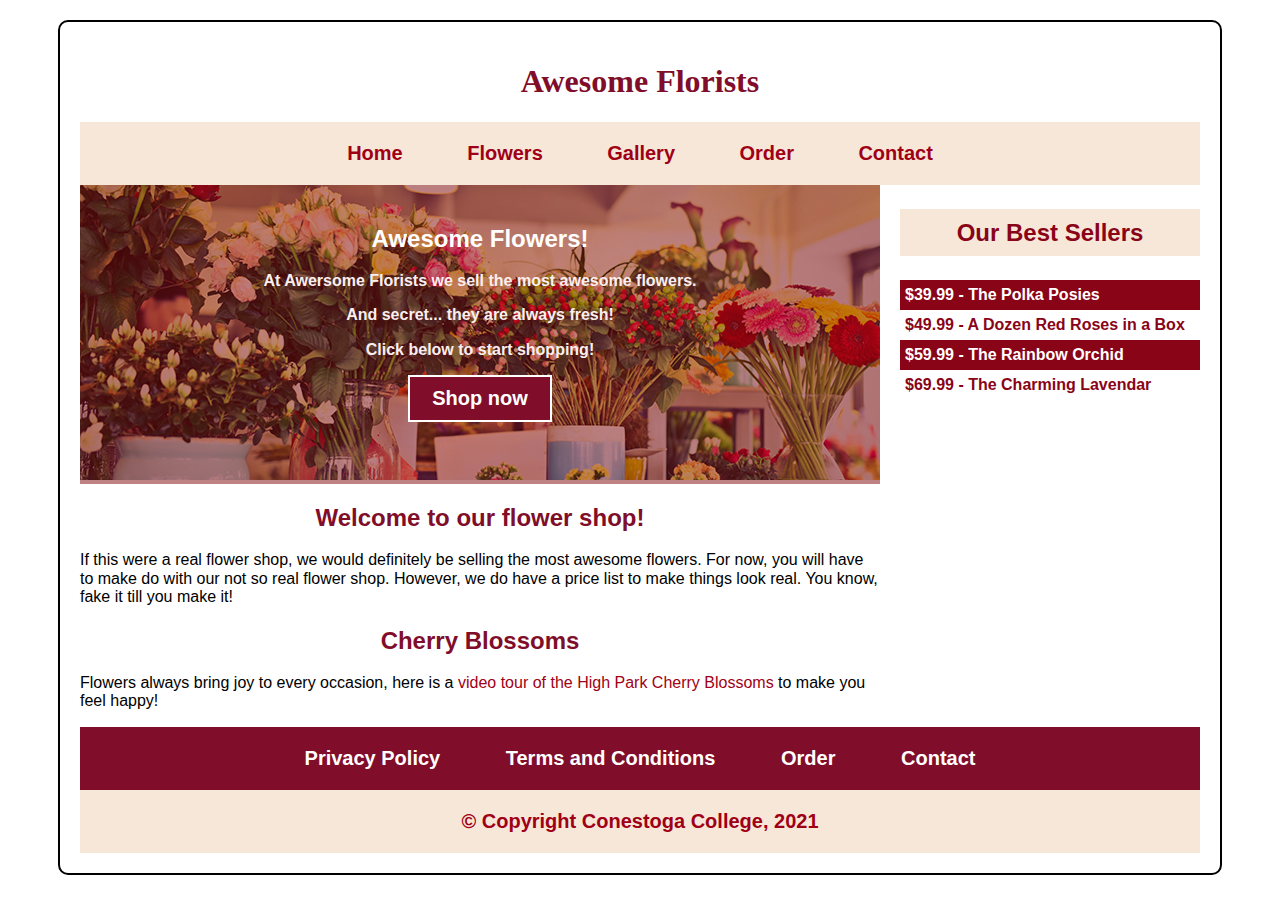
<file: index.html>
<!DOCTYPE html>
<html lang="en"> 
<head> 
    <meta charset="UTF-8">
    <meta http-equiv="X-UA-Compatible" content="IE=edge">
    <meta name="viewport" content="width=device-width, initial-scale=1.0">
    <link rel="stylesheet" href="css/normalize.css">
    <link rel="stylesheet" href="css/style.css">
    <title>Awesome Florists</title>
</head>
<body>
    <header>
        <h1>Awesome Florists</h1>
    </header>
    
    <nav>
        <!-- First level UL for the main -->
        <ul>
            <li><a href="index.html">Home</a></li>
            <li><a href="">Flowers</a></li>
            <li><a href="gallery.html">Gallery</a></li>
            <li>
                <a href="order.html">Order</a>
                <!-- Second level UL for the sub menu -->
                <ul>
                    <li><a href="">Polka Posies</li></a>
                    <li><a href="">Red Roses</li></a>
                    <li><a href="">Rainbow Orchid</li></a>
                    <li><a href="">Charming Lavendar</li></a>
                </ul>
            </li>
            <li><a href="contact.html">Contact</a></li>
        </ul>
    </nav>
    
    <main>
        <div class="hero">
            <img src="images/flowers.jpg" alt="Flowers">
            <!-- Image flowers.jpg from Piacquadio, A. (2018, March 18). Assorted Flower Arrangements [Photograph]. From Pexels. https://www.pexels.com/photo/assorted-flower-arrangements-947914/ -->
            <div class="herotext">
                <h2>Awesome Flowers!</h2>
                <p>At Awersome Florists we sell the most awesome flowers.</p>
                <p>And secret... they are always fresh!</p>
                <p>Click below to start shopping!</p>
                <a class="shopbutton" href="order.html">Shop now</a>
            </div>
        </div>
        
        <h2>Welcome to our flower shop!</h2>
    
        <p>If this were a real flower shop, we would definitely be selling the most awesome flowers. For now, you will have to make do with our not so real flower shop. However, we do have a price list to make things look real. You know, fake it till you make it!</p>
    
        <h2>Cherry Blossoms</h2>
    
        <p>Flowers always bring joy to every occasion, here is a <a  class = "redlink" href="https://www.youtube.com/watch?v=yVLuTAlTBUo&t=3s">video tour of the High Park Cherry Blossoms </a> to make you feel happy!</p>

    
    </main>
    
    <aside>
        <h3>Our Best Sellers</h3>
        <ul>
            <li><a href="">$39.99 - The Polka Posies</a></li>
            <li><a href="">$49.99 - A Dozen Red Roses in a Box</a></li>
            <li><a href="">$59.99 - The Rainbow Orchid</a></li>
            <li><a href="">$69.99 - The Charming Lavendar</a></li>
        </ul>
    </aside>
    
    <footer>
        <nav>
            <!-- First level UL only for the footer -->
            <ul>
                <li><a href="">Privacy Policy</a></li>
                <li><a href="">Terms and Conditions</a></li>
                <li><a href="order.html">Order</a></li>
                <li><a href="contact.html">Contact</a></li>
            </ul>
        </nav>
        &copy; Copyright Conestoga College, 2021  
    </footer>
</body>
</html>
</file>
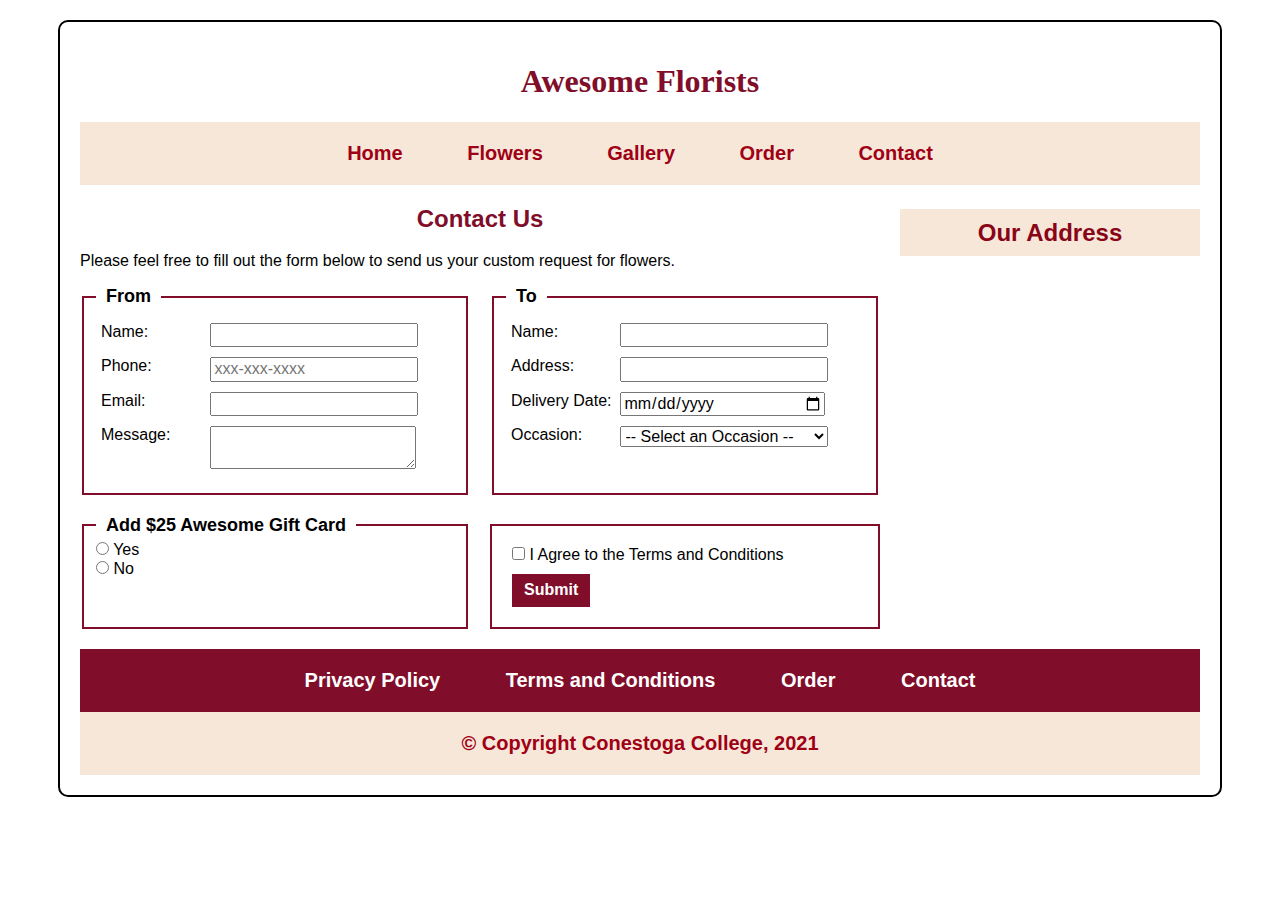
<file: contact.html>
<!DOCTYPE html>
<html lang="en"> 
<head> 
    <meta charset="UTF-8">
    <meta http-equiv="X-UA-Compatible" content="IE=edge">
    <meta name="viewport" content="width=device-width, initial-scale=1.0">
    <link rel="stylesheet" href="css/normalize.css">
    <link rel="stylesheet" href="css/style.css">
    <title>Awesome Florists</title>
</head>
<body>
    <header>
        <h1>Awesome Florists</h1>
    </header>
    
    <nav>
        <!-- First level UL for the main -->
        <ul>
            <li><a href="index.html">Home</a></li>
            <li><a href="">Flowers</a></li>
            <li><a href="gallery.html">Gallery</a></li>
            <li>
                <a href="order.html">Order</a>
                <!-- Second level UL for the sub menu -->
                <ul>
                    <li><a href="">Polka Posies</li></a>
                    <li><a href="">Red Roses</li></a>
                    <li><a href="">Rainbow Orchid</li></a>
                    <li><a href="">Charming Lavendar</li></a>
                </ul>
            </li>
            <li><a href="contact.html">Contact</a></li>
        </ul>
    </nav>
    
    <main class="contact">
       <h2>Contact Us</h2>
       <p>Please feel free to fill out the form below to send us your custom request for flowers.</p>
       <!-- Add the form below -->
       <form>
           <fieldset>
               <legend>From</legend>
               <div class="field">
                    <label for="fromName">Name: </label>
                    <input type="text" name="fromName" id="fromName">
                </div>
                <div class="field">
                    <label for="fromPhone">Phone: </label>
                    <input type="tel" name="fromPhone" placeholder="xxx-xxx-xxxx" id="fromPhone">
                </div>
                <div class="field">
                    <label for="fromEmail">Email: </label>
                    <input type="text" name="fromEmail" id="fromEmail">
                </div>
                <div class="field">
                    <label for="message">Message: </label>
                    <textarea name="message" id="message"></textarea>
                </div>
           </fieldset>

           <fieldset>
               <legend>To</legend>
               <div class="field">
                    <label for="toName">Name: </label>
                    <input type="text" name="toName" id="toName">
                </div>
                <div class="field">
                    <label for="deliveryAddress">Address: </label>
                    <input type="text" name="deliveryAddress" id="deliveryAddress">
                </div>
                <div class="field">
                    <label for="deliveryDate">Delivery Date: </label>
                    <input type="date" name="deliveryDate" id="deliveryDate">
                </div>
                <div class="field">
                    <label for="occasion">Occasion: </label>
                    <select name="occasion" id="occasion">
                        <option value="">-- Select an Occasion --</option>
                        <option value="Birthday">Birthday</option>
                        <option value="Anniversary">Anniversary</option>
                        <option value="Holiday">Holiday</option>
                        <option value="Valentines Day">Valentines Day</option>
                    </select>
                </div>
           </fieldset>
           <fieldset>
               <legend>Add $25 Awesome Gift Card</legend>
               <div class="gift">
                    <input type="radio" name="gift" id="giftYes">
                    <label for="giftYes">Yes</label>
               </div>
               <div class="gift">
                    <input type="radio" name="gift" id="giftNo">
                    <label for="giftNo">No</label> 
                </div>

           </fieldset>
           <div class="submit">
               <div>
                    <input type="checkbox" name="terms" id="terms" value="Yes">
                    <label for="terms">I Agree to the Terms and Conditions</label>
               </div>
               <button type="submit">Submit</button>
           </div>
           
       </form>
    </main>
    
    <aside>
        <h3>Our Address</h3>
        <!-- We will work on this later -->
    </aside>
    
    <footer>
        <nav>
            <!-- First level UL only for the footer -->
            <ul>
                <li><a href="">Privacy Policy</a></li>
                <li><a href="">Terms and Conditions</a></li>
                <li><a href="order.html">Order</a></li>
                <li><a href="contact.html">Contact</a></li>
            </ul>
        </nav>
        &copy; Copyright Conestoga College, 2021  
    </footer>
</body>
</html>
</file>
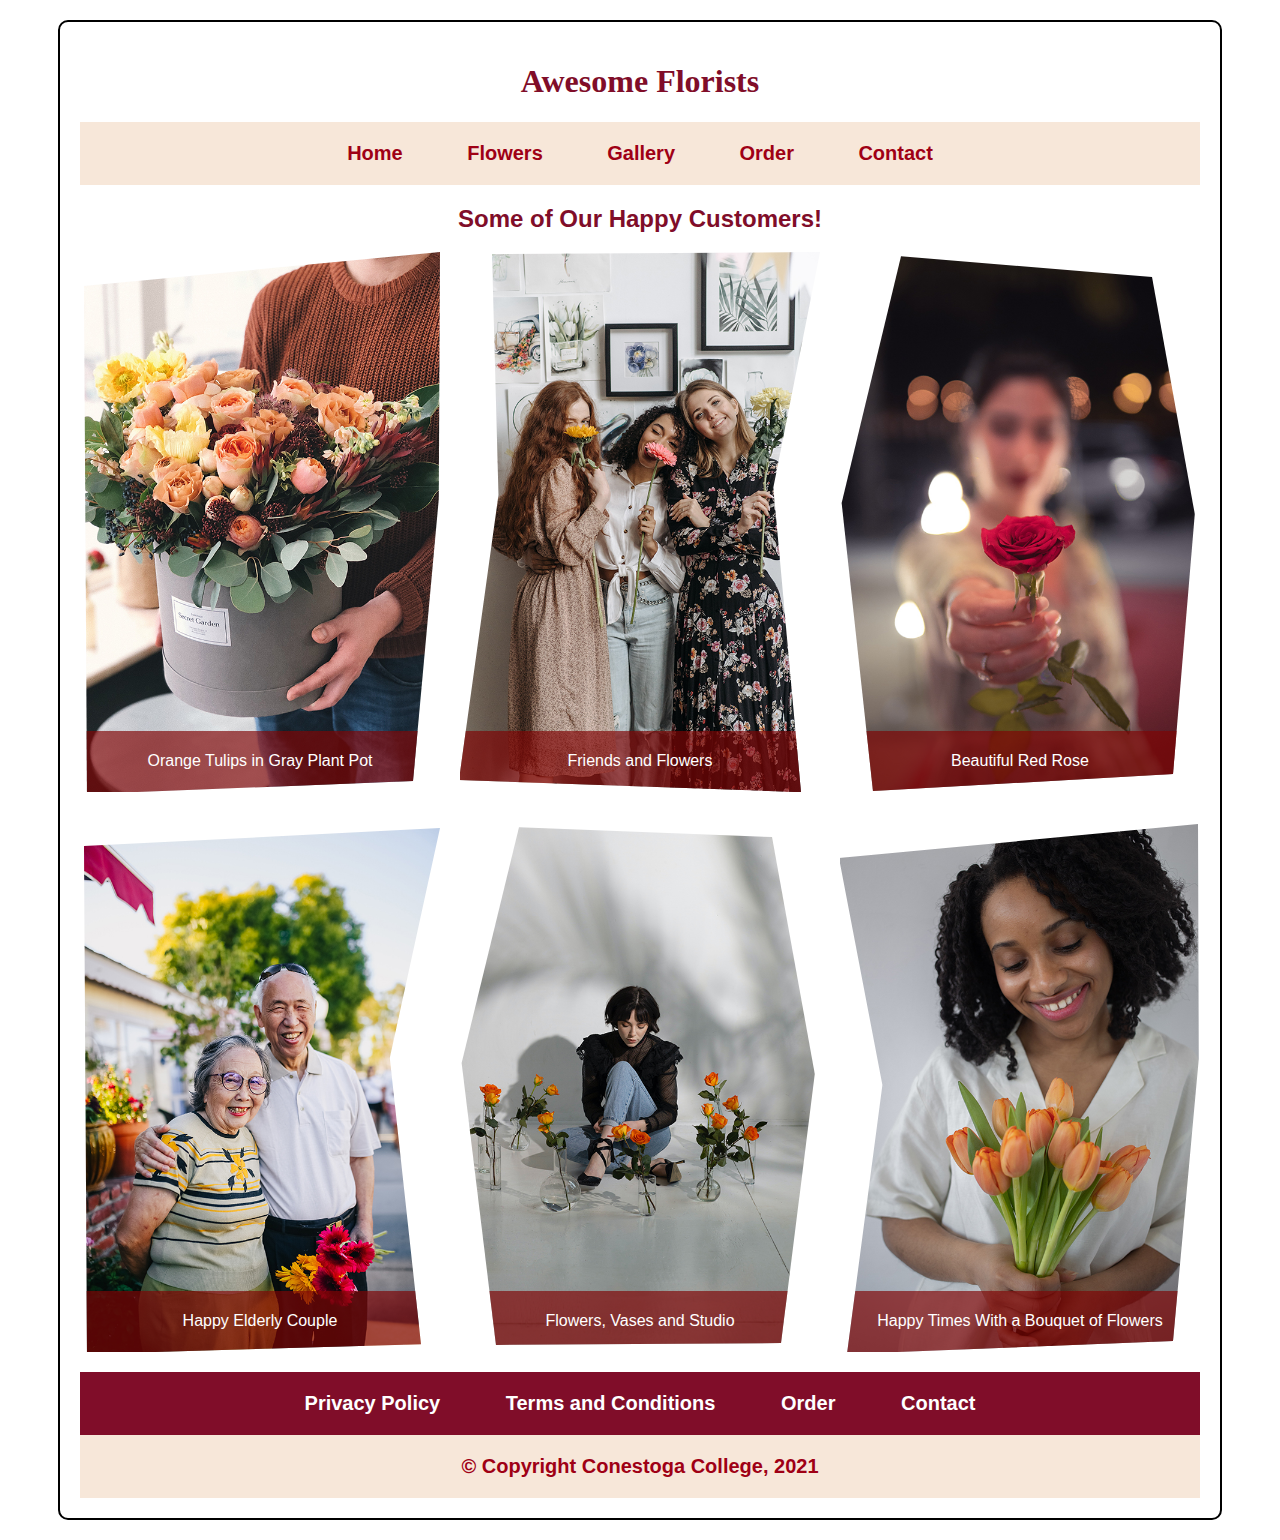
<file: gallery.html>
<!DOCTYPE html>
<html lang="en"> 
<head>
    <meta charset="UTF-8">
    <meta http-equiv="X-UA-Compatible" content="IE=edge">
    <meta name="viewport" content="width=device-width, initial-scale=1.0">
    <link rel="stylesheet" href="css/normalize.css">
    <link rel="stylesheet" href="css/style.css">
    <title>Awesome Florists</title>
</head>
<body>
    <header>
        <h1>Awesome Florists</h1>
    </header>
    
    <nav>
        <!-- First level UL for the main -->
        <ul>
            <li><a href="index.html">Home</a></li>
            <li><a href="">Flowers</a></li>
            <li><a href="gallery.html">Gallery</a></li>
            <li>
                <a href="order.html">Order</a>
                <!-- Second level UL for the sub menu -->
                <ul>
                    <li><a href="">Polka Posies</li></a>
                    <li><a href="">Red Roses</li></a>
                    <li><a href="">Rainbow Orchid</li></a>
                    <li><a href="">Charming Lavendar</li></a>
                </ul>
            </li>
            <li><a href="contact.html">Contact</a></li>
        </ul>
    </nav>
    
    <main class="gallery">
        <h2>Some of Our Happy Customers!</h2>
        <div class="photos">
            <figure class="clip1">
                <img src="images/gallery/image1.jpg" alt="Orange Tulips in Gray Plant Pot">
                <figcaption>Orange Tulips in Gray Plant Pot</figcaption>
            </figure>
            <figure class="clip2">
                <img src="images/gallery/image2.jpg" alt="Friends and Flowers">
                <figcaption>Friends and Flowers</figcaption>
            </figure>
            <figure class="clip3">
                <img src="images/gallery/image3.jpg" alt="Beautiful Red Rose">
                <figcaption>Beautiful Red Rose</figcaption>
            </figure>
            <figure class="clip4">
                <img src="images/gallery/image4.jpg" alt="Happy Elderly Couple">
                <figcaption>Happy Elderly Couple</figcaption>
            </figure>
            <figure class="clip5">
                <img src="images/gallery/image5.jpg" alt="Flowers, Vases and Studio">
                <figcaption>Flowers, Vases and Studio</figcaption>
            </figure>
            <figure class="clip6">
                <img src="images/gallery/image6.jpg" alt="Happy Times With a Bouquet of Flowers">
                <figcaption>Happy Times With a Bouquet of Flowers</figcaption>
            </figure>
        </div>
    </main>
    
    <footer>
        <nav>
            <!-- First level UL only for the footer -->
            <ul>
                <li><a href="">Privacy Policy</a></li>
                <li><a href="">Terms and Conditions</a></li>
                <li><a href="order.html">Order</a></li>
                <li><a href="contact.html">Contact</a></li>
            </ul>
        </nav>
        &copy; Copyright Conestoga College, 2021  
    </footer>
</body>
</html>
</file>
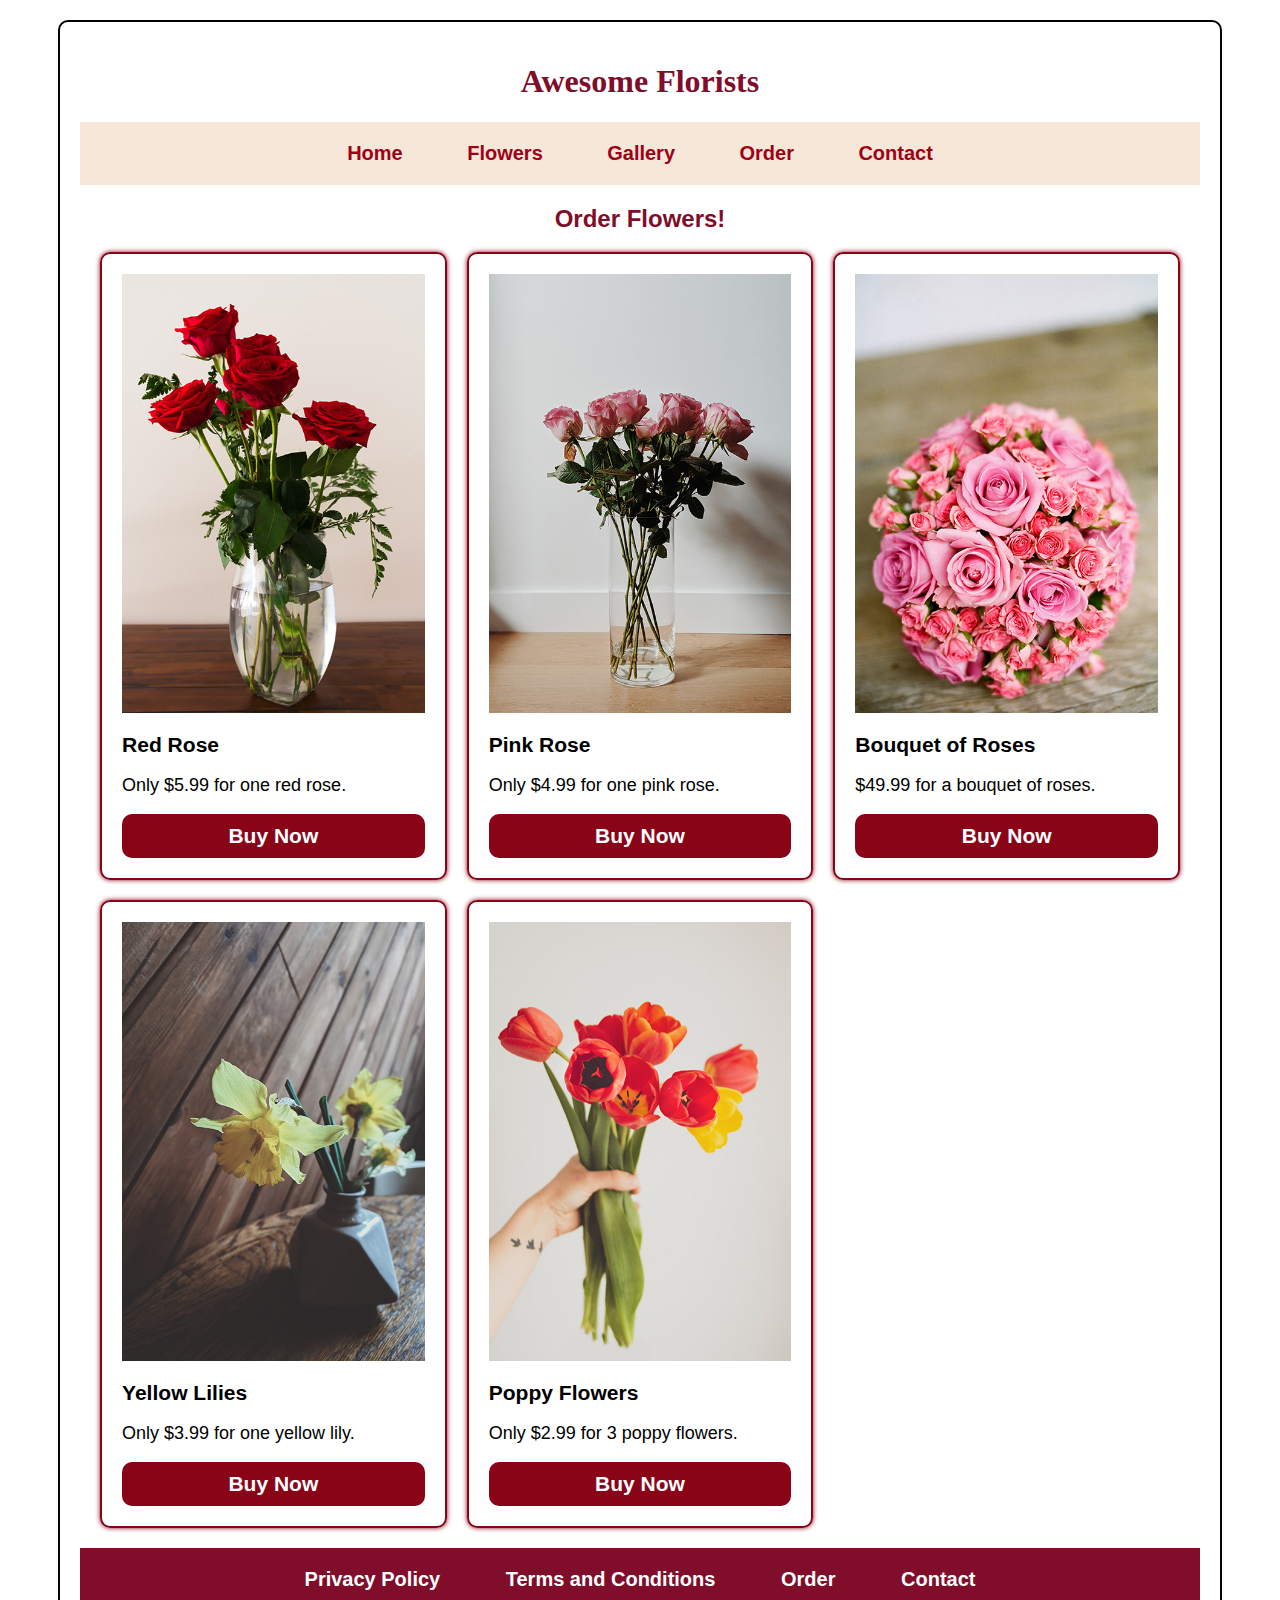
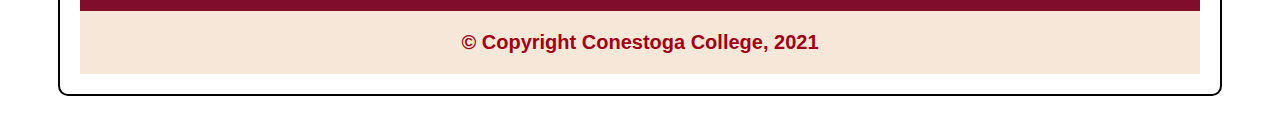
<file: order.html>
<!DOCTYPE html>
<html lang="en"> 
<head>
    <meta charset="UTF-8">
    <meta http-equiv="X-UA-Compatible" content="IE=edge">
    <meta name="viewport" content="width=device-width, initial-scale=1.0">
    <link rel="stylesheet" href="css/normalize.css">
    <link rel="stylesheet" href="css/style.css">
    <title>Awesome Florists</title>
</head>
<body>
    <header>
        <h1>Awesome Florists</h1>
    </header>
    
    <nav>
        <!-- First level UL for the main -->
        <ul>
            <li><a href="index.html">Home</a></li>
            <li><a href="">Flowers</a></li>
            <li><a href="gallery.html">Gallery</a></li>
            <li>
                <a href="order.html">Order</a>
                <!-- Second level UL for the sub menu -->
                <ul>
                    <li><a href="">Polka Posies</li></a>
                    <li><a href="">Red Roses</li></a>
                    <li><a href="">Rainbow Orchid</li></a>
                    <li><a href="">Charming Lavendar</li></a>
                </ul>
            </li>
            <li><a href="contact.html">Contact</a></li>
        </ul>
    </nav>
    
    <main class="order">
        <h2>Order Flowers!</h2>
        <div class="cards">
            <article class="flower">
                <h3>Red Rose</h3>
                <p>Only $5.99 for one red rose.</p>
                <img src="images/roses.jpg" alt="Red Roses">
                <button>Buy Now</button>
            </article>
            <article class="flower">
                <h3>Pink Rose</h3>
                <p>Only $4.99 for one pink rose.</p>
                <img src="images/single_roses.jpg" alt="Pink Roses">
                <button>Buy Now</button>
            </article>
            <article class="flower">
                <h3>Bouquet of Roses</h3>
                <p>$49.99 for a bouquet of roses.</p>
                <img src="images/pink_roses.jpg" alt="Bouquet of Roses">
                <button>Buy Now</button>
            </article>
            <article class="flower">
                <h3>Yellow Lilies</h3>
                <p>Only $3.99 for one yellow lily.</p>
                <img src="images/yellow_lilies.jpg" alt="Yellow Lilies">
                <button>Buy Now</button>
            </article>
            <article class="flower">
                <h3>Poppy Flowers</h3>
                <p>Only $2.99 for 3 poppy flowers.</p>
                <img src="images/poppy_flowers.jpg" alt="Poppy Flowers">
                <button>Buy Now</button>
            </article>
        </div>
    </main>
    
    <footer>
        <nav>
            <!-- First level UL only for the footer -->
            <ul>
                <li><a href="">Privacy Policy</a></li>
                <li><a href="">Terms and Conditions</a></li>
                <li><a href="order.html">Order</a></li>
                <li><a href="contact.html">Contact</a></li>
            </ul>
        </nav>
        &copy; Copyright Conestoga College, 2021  
    </footer>
</body>
</html>
</file>
<file: css/style.css>
body{
    width: 1120px; /* increase the width of the body to make space for the sidebar on the right */
    border: 2px solid black; /* add a 2px border in black around the content */
    margin: 20px auto; /* 20px margin from top and bottom of the browser body and auto makes the content sit equidistant from the left and right of the browser body */
    padding: 20px; /* make the content inside the body sit at a 20px gap from all the 4 sides */
    border-radius: 10px; /* round the edges of the border */
    font-family: sans-serif; /* change the default font to sans serif */
}

header{
    text-align: center; /* Center the text in the header*/
}

h1{
    color: #800d29; /* using a hex code to change the colour */
    font-family: cursive; /* changes how the text looks to use the cursive font */
}
main h2{
    text-align: center;
    color: #800d29;
    font-family: sans-serif;
}

nav{
    background-color: #f7e7d9; /* add colour to the nav background */
    padding: 20px 0; /* add a 20 px top and bottom padding in the nav tag  */
    text-align: center; /* make the text in the nav centered */
}

nav a{
    font-size: 20px; /* make the text bigger than default */
    font-weight: bold; /* make the text bold */
    color: #9f0015; /* change the colour of the text links */
    text-decoration: none; /* remove the underline */
    padding: 0 30px; /* push the links away from the other links */
}

main{
    width: 800px; /* set the width of the main section */
    float: left; /* push the main section to the left */
}
aside{
    width: 300px; /* set the width of the sidebar */
    float: right; /* push the sidebar to the right */
    padding-left: 20px; /* add a 20px space on the left*/
}
.redlink{
    color: #9f0015; /* change the colour */
    text-decoration: none; /* remove underline */
}
.redlink:hover{ /* :hover is used for mouse over */
    color: #eb0a5a; /* change the colour */
}
aside h3{
    color: #890417; /* changes colour */
    text-align: center; /* centers text */
    font-family: sans-serif; /* changes font family */
    font-size: 24px; /* changes font size */
    background-color: #f7e7d9; /* adds a background colour */
    padding: 10px 0; /* adds some space on the top and bottom */
}
aside ul{
    list-style: none; /* removes the dots */
    padding-left: 0; /* removes the gap on the left */
}
aside li:nth-child(odd){
    color: white; /* chagne the colour of the text */
    background-color: #890417; /* add a background colour */
}
aside li{
    line-height: 30px; /* So that we have more space above and below the list items. You can also use padding instead! */
    padding-left: 5px; /* to push the text a little bit away from the left */
    font-weight: bold; /* make text bold */
}
img{
    width: 100%; /* make the image go all the way from left to the right */
}
footer{
    clear: both; /* clear the floating elements above */
    text-align: center; /* Center the text in the footer */
    font-weight: bold; /* make the text bold */
    background-color: #f7e7d9; /* add colour to the  background */
    padding: 20px 0; /* add a 20 px top and bottom padding in the footer tag  */
    font-size: 20px; /* make the text bigger than default */
    color: #9f0015; /* change the colour of the text */
}

.hero{
    position: relative; /* to make this div the relative ancestor of .herotext */
    text-align: center; /* to center all the content in .hero */
}
.herotext{
    position: absolute; /* make .herotext content sit in a separate layer over the image */
    top: 0; /* make the .herotext cover the entire area of .hero from top */
    bottom: 0; /* to bottom */
    left: 0; /* and left */
    right: 0; /* right, so that the entire image is overlayed */
    background-color: rgba(128,5,5,0.5); /* add a semi transparent background */
    padding: 20px; /* add some padding */
    color: #fbeeef; /* change the text colour */
    font-family: sans-serif; /* make the font appear in sans-serif */
    font-weight: bold; /* make the text bold */
}
.herotext h2{
    color: white; /* change the colour of the heading in .herotext */
}
.shopbutton {
	background-color: #800d29; /* add a background colour */
	color: white; /* change the text colour */
	display: inline-block; /* so that we can assign a width */
	width: 120px; /* set the width of the link */
	font-size: 20px; /* change the font size */
	border: 2px solid white; /* add a border */
	text-decoration: none; /* remove the underline */
	padding: 10px; /* add a top, right, bottom and left padding */
}
/* Order page CSS changes */
main.order{
    width: 100%;
}
.order h2{
    text-align: center;
    color: #800d29;
    font-family: sans-serif;
}

.cards {
    display: grid;
    grid-template-columns: repeat(auto-fit, minmax(300px, 1fr));
    grid-gap: 20px;
    margin: 20px;
    font-family: sans-serif;
    font-size: 18px;
}
.flower{
    display: flex;
    flex-flow: column;
    border:  2px solid #890417;
    border-radius: 10px;
    padding: 20px;
    box-shadow: 0 0 5px #890417;
}
.flower h3{
    margin: 20px 0 0 0;
}
.flower button {
    margin-top: auto; 
    background-color: #890417;
    color: white;
    padding: 10px;
    border: none;
    border-radius: 10px;
    font-size: 21px;
    font-family: sans-serif;
    font-weight: bold;
}
.flower > img {
    order: -1;
    align-self: center;
}

/* Order page CSS changes end here */

/* Adding CSS for multi-level menu */

nav ul{ /* applies these styles to all the child <ul> tags in <nav> */
    list-style-type: none; /* remove the dots from the list */
    padding: 0;
    margin: 0;
}

nav>ul>li{ /* Only applies these styles to the immediate child <li> in the immediate child <ul> in <nav>. Basically it only affects the <li> in the main menu not the sub menu */
    display: inline-block; /* to make the links in the main menu site side by side */
    position: relative; /* to make the parent <li> as the container element of the absolutely positioned <ul> representing the sub menu */
}

nav ul li ul { /* applies styles only to the sub menu */
	width: 200px;
	position: absolute; /* put the sub menu in a separate layer */
	z-index: 999; /* make sure the sub menu is not hidden behind other elements */
	text-align: left;
	background-color: #890417;
    box-shadow: 0 0 5px #800d29;
}

nav ul li ul li a{ /* styles for the <a> in the sub menu */
    color: white;
    padding: 10px;
    display: block; /* to make sure the anchor tags occupy all the space available otherwise the hover colour changes do not have a good user experience. */
}

nav ul li ul li:hover a:hover{ /* styles for the <a> in the sub menu on mouse over */
    color: #890417;
    background-color: #f7e7d9;
}

nav ul li ul { /* applies styles only to the sub menu */
    display: none; /* hide the sub menu by default */
}

nav ul li:hover ul{/* applies styles only to the sub menu whose parent <li> is hovered */
    display: block; /* show the sub menu when a user brings their mouse over the parent <li> */
}

/* Footer and sidebar menus */
footer{
    padding: 0 0 20px 0;
}
footer nav{
    background-color: #800d29;
    margin-bottom: 20px;
}

footer nav a{
    color: white;
}

aside ul li a{
    color: #890417;
    text-decoration: none;
}

aside ul li:nth-child(odd) a{
    color: white; /* change the colour of the text */
}

/* Gallery page CSS changes */

main.gallery{
    width: 100%;
}

.gallery h2 {
	text-align: center;
	color: #800d29;
	font-family: sans-serif;
}

.photos{
    display: grid;
    grid-template-columns: 1fr 1fr 1fr;
    grid-gap: 20px;
    margin-bottom: 20px;
}
.gallery figure {
    margin: 0;  /* to remove the default margin */
    position: relative; /* to make the figure as the containing element of figcaption */
}

.gallery img {
	display: block;  /* to remove any extra spacing */
}

figcaption {
	color: white;
	font-family: sans-serif;
	font-size: 16px;
	padding: 6% 2%;
	text-align: center;
	position: absolute; /* to make the caption appear on top of the image */
	bottom: 0; /* to have the caption positioned at the bottom of the image */
	background-color: rgba(128, 5, 5, 0.67);
	width: 96%;
}

.clip1{
    clip-path: polygon(1.11% 6.3%, 100% 0%, 99.66% 45.74%, 92.5% 97.97%, 1.94% 100.35%); /* Clip the figure at different angles to remove boxy-ness */
}
.clip2 {
	clip-path: polygon(8.89% 0.37%, 100% 0%, 87.04% 43.58%, 94.72% 100.01%, -0.28% 97.76%, 10.69% 44.96%);
}
.clip3 {
	clip-path: polygon(16.95% 0.75%, 86.67% 4.63%, 98.55% 48.52%, 92.50% 96.67%, 9.16% 99.79%, 0.46% 46.47%);
}
.clip4 {
	clip-path: polygon(1.11% 6.3%, 100% 2.96%, 86.05% 45.55%, 94.72% 98.53%, 1.94% 100.35%);
}
.clip5 {
	clip-path: polygon(16.39% 2.79%, 86.67% 4.63%, 98.55% 48.52%, 89.17% 98.34%, 10% 98.68%, 0.46% 46.47%);
}
.clip6 {
	clip-path: polygon(-0.28% 8.52%, 99.45% 2.23%, 99.66% 45.74%, 92.5% 97.97%, 1.94% 100.35%, 11.78% 50.53%);
}
/* Gallery page CSS changes end here */

/* Contact page CSS changes start here */

.contact form{
    display: grid;
    grid-template-columns: 1fr 1fr;
    grid-gap: 20px;
    margin-bottom: 20px;
}
.field {
    margin: 10px 5px;
}
.field label{
    display: inline-block;
    width: 105px;
    vertical-align: top;
}
.field input{
    width: 200px;
}
.field textarea{
    width: 200px;
}
.field select{
    width: 208px;
}
.contact fieldset{
    border: 2px solid #800d29;
}
.contact fieldset legend{
    font-size: 18px;
    font-weight: bold;
    padding: 0 10px;
}
.submit{
    border: 2px solid #800d29;
    padding: 20px;
    margin-top: 9px;
}
.submit div{
    margin: 0 0 10px 0;
}
.submit button{
    border: 2px solid #800d29;
    background-color: #800d29;
    color: white;
    font-weight: bold;
    padding: 5px 10px;
}

/* Contact page CSS changes end here */

/* Media queries for making pages responsive */

@media only screen and (max-width: 767px) { /* these styles will apply only when the available width is 767px or below */
    body {
        padding: 2%; /* change the padding to 2% on all 4 sides */
        width: 94%; /* we are not changing it to 96% but 94% to account for the left and right borders  */
    }
    nav a{
        padding: 0 20px; /* reduce the padding between the links so that all the links sit on the same line */
    }
    main{
        width: 100%; /* make the main section go full width */
    }
    aside{
        width: 100%; /* make the sidebar go full width as well */
    }
    .shopbutton{
        font-size: 18px; /* reduce the font size a little */
        padding: 5px; /* reduce the padding a little */
    }
    .herotext h2{
        margin: 5px 0; /* reduce the top and bottom margin a little */
    }
}
</file>
